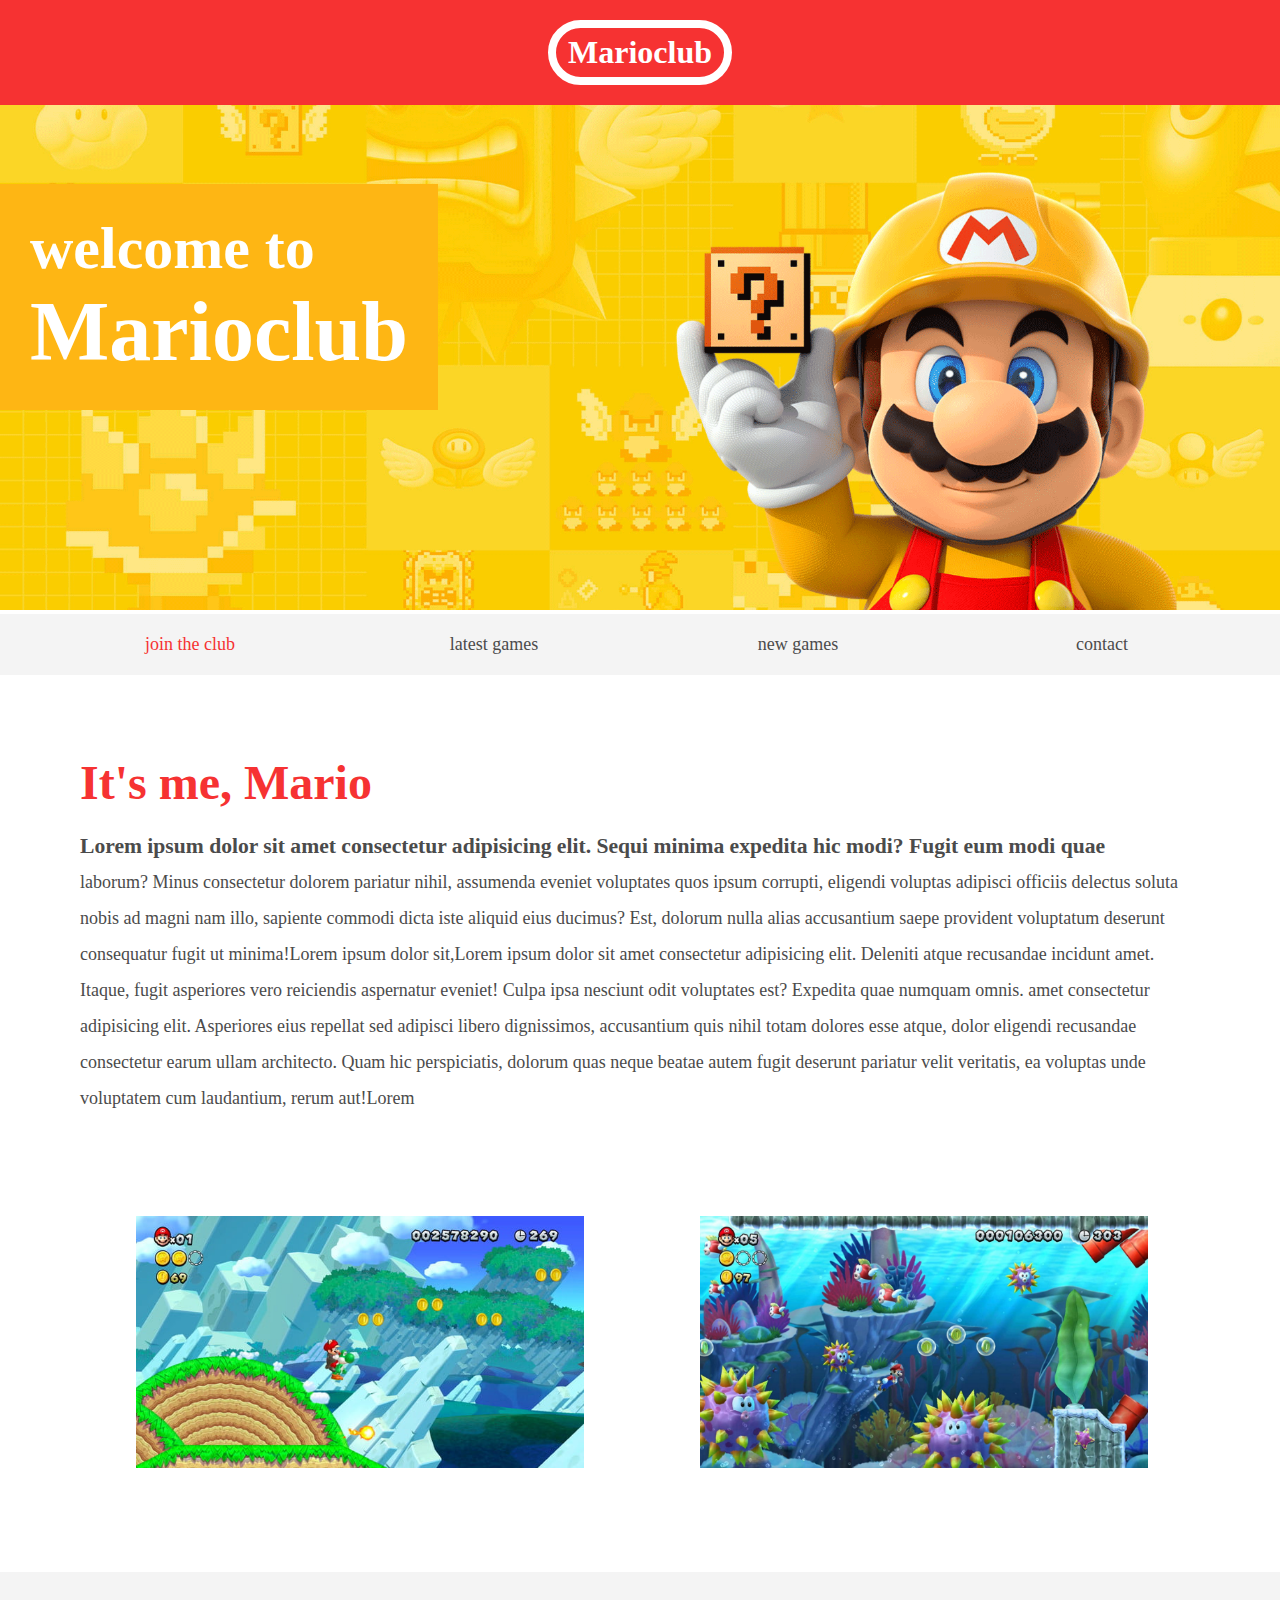
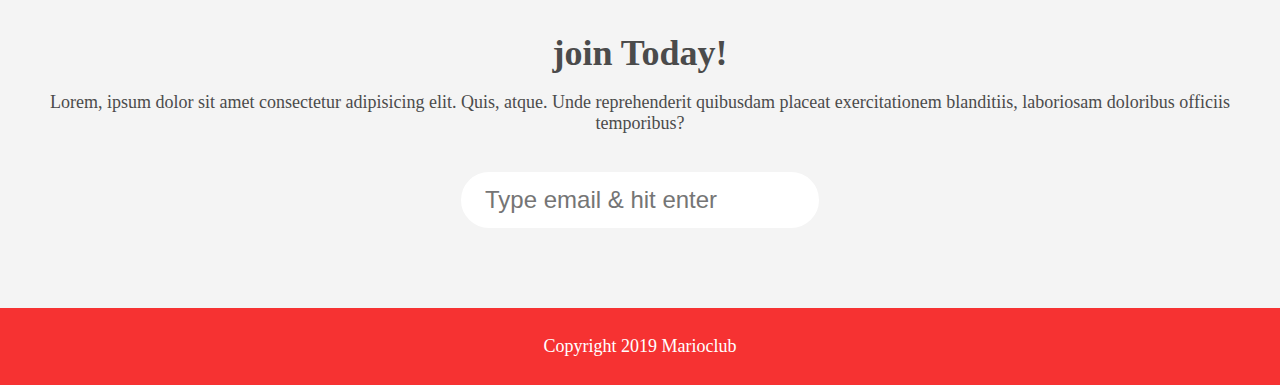
<file: Project 2/index.html>
<!DOCTYPE html>
<html lang="en">
<head>
    <meta charset="UTF-8">
    <meta name="viewport" content="width=device-width, initial-scale=1.0">
    <link rel="stylesheet" href="style.css">
    <title>Document</title>
</head>
<body>
    <header>
        <h1>Marioclub</h1>
   </header>    
   <section class="banner">
         <img src="./images/banner.png" alt="Marioclub welcome banner">
         <div class ="welcome">
         <h2>welcome to <br><span>Marioclub</span></h2>
      </div>
   </section>  
   <nav class="main-nav">
      <ul>
        <li><a href="join.html" class="join" target="_blank">join the club</a></li>
        <li><a href="games.html" target="_blank">latest games</a></li>
        <li><a href="contact.html" target="_blank">new games</a></li>
        <li><a href="contact.html" target="_blank">contact</a></li>
      </ul>
   </nav>
   <main>
     <article>
         <h2>It's me, Mario</h2>
         <p>Lorem ipsum dolor sit amet consectetur adipisicing elit. Sequi minima expedita hic modi? Fugit eum modi quae laborum? Minus consectetur dolorem pariatur nihil, assumenda eveniet voluptates quos ipsum corrupti, eligendi voluptas adipisci officiis delectus soluta nobis ad magni nam illo, sapiente commodi dicta iste aliquid eius ducimus? Est, dolorum nulla alias accusantium saepe provident voluptatum deserunt consequatur fugit ut minima!Lorem ipsum dolor sit,Lorem ipsum dolor sit amet consectetur adipisicing elit. Deleniti atque recusandae incidunt amet. Itaque, fugit asperiores vero reiciendis aspernatur eveniet! Culpa ipsa nesciunt odit voluptates est? Expedita quae numquam omnis. amet consectetur adipisicing elit. Asperiores eius repellat sed adipisci libero dignissimos, accusantium quis nihil totam dolores esse atque, dolor eligendi recusandae consectetur earum ullam architecto. Quam hic perspiciatis, dolorum quas neque beatae autem fugit deserunt pariatur velit veritatis, ea voluptas unde voluptatem cum laudantium, rerum aut!Lorem</p>
     </article>
      <ul class="images">
         <li><img src="./images/thumb-1.png" alt="mario thumb 1"></li>
         <li><img src="./images/thumb-2.png" alt="mario thumb 2"></li>
      </ul>
   </main>
    <section class="join">
        <h2>join Today!</h2>
        <p>Lorem, ipsum dolor sit amet consectetur adipisicing elit. Quis, atque. Unde reprehenderit quibusdam placeat exercitationem blanditiis, laboriosam doloribus officiis temporibus?</p>
        <form>
            <input type="email" name="email" placeholder="Type email & hit enter" required>
        </form>
    </section>
    <footer>
        <p class="copyright">Copyright 2019 Marioclub</p>
    </footer>
</body>
</html>
</file>
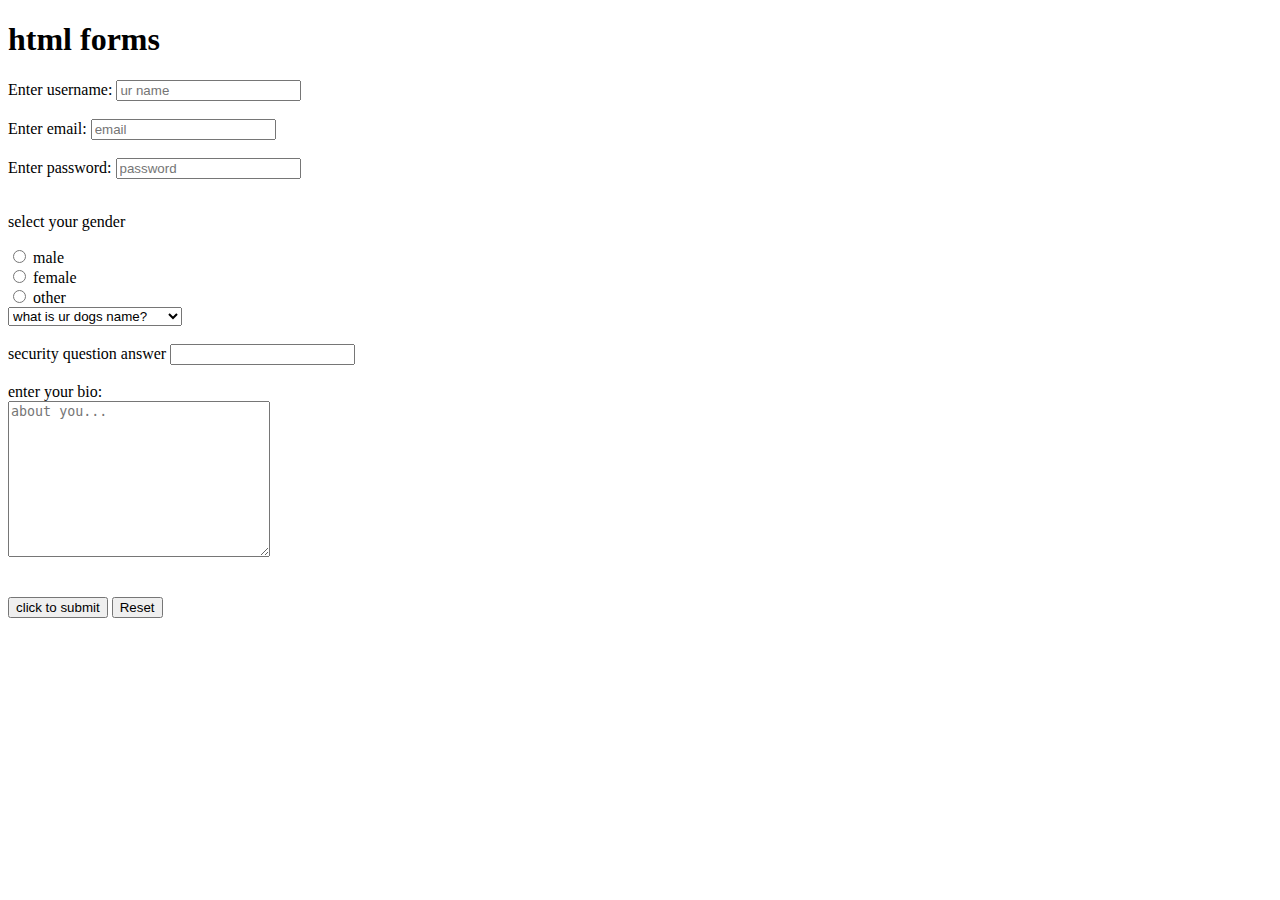
<file: Project 1/Lbel,input.html>
<!DOCTYPE html>
<html lang="en">
<head>
    <meta charset="UTF-8">
    <meta name="viewport" content="width=device-width, initial-scale=1.0">
    <title>Document</title>
</head>
<body>
    <h1>html forms</h1>
    <!-- "action" is used to send all info to backend when we click submit button which we use like sql and other backend languages -->
    <form action="">  
        <label for="username">Enter username:</label>
        <!-- "required" is used to fill that information mandetorly -->
        <input type="text" id="username" placeholder="ur name"required>
        <br><br>
        <label for="email">Enter email:</label>
        <input type="text" id="email" placeholder="email"required>
        <br><br>
        <label for="password">Enter password:</label>
        <input type="password" id="password" placeholder="password"required>
        <br><br>
        <div class="radio concept">
            <p>select your gender</p>
          <input type="radio" name="grnder" value="male" id="option1">
          <label for="option1">male</label><br>
          <input type="radio" id="option2"name="grnder" value="female">
          <label for="option2">female</label><br>
          <input type="radio"id="option3"name="grnder" value="other">
          <label for="option3">other</label><br>
        </div>
        <div class="secutity questuin consept">
            <select name="question" id="question">
                <option value="q1">what is ur dogs name?</option>
                <option value="q2">what is ur favourite color?</option>
                <option value="q3"> what is ur favourite dink?</option>
            </select>
            <br><br>
            <label for="answer">security question answer</label>
            <input type="text" id="answer" name="answer">
            <br><br>
            <label for="bio">enter your bio:</label>
            <br>
            <textarea name="bio" id="bio" cols="30" rows="10"placeholder="about you..."></textarea>
        </div>
        <br><br>
    </form>
    <div class="submit">
        <input type="submit" value="click to submit">
        <input type="reset">

    </div>
</body>
</html>
</file>
<file: Project 2/style.css>
body, ul, li, h1, h2, a{
    margin: 0;
    padding: 0;
    font-family: tahoma;
  }
  p{
    font-size: 18px;
  }
  header{
    background-color: #F63232;
    padding: 20px 0;
    text-align: center;
    position: fixed;
    width: 100%;
    top: 0;
    left: 0;
    z-index: 1;
  }
  header h1{
    color: white;
    border: 8px solid white;
    display: inline-block;
    padding: 6px 12px;
    border-radius: 36px;
  }
  .banner{
    position: relative;
  }
  .banner img{
    max-width: 100%;
  }
  .banner .welcome{
    background:#FEB614;
    color: white;
    padding: 30px;
    font-size: 60px;
    position: absolute;
    left: 0;
    top: 30%;
  } 
  .banner .welcome span{
    font-size: 1.4em;
  }
  nav{
    background: #F4F4F4;
    padding: 20px;
    position: sticky;
    top: 106px;
    z-index: 1;
  }
  nav ul{
    white-space: nowrap;
    max-width: 1200px;
    margin: 0 auto;
    text-align: center;
  }
  nav li{
    width: 25%;
    display: inline-block;
    font-size: 24px;
  }
  nav li a{
    text-decoration: none;
    color: #4B4B4B;
  }
  nav li a:hover{
    text-decoration: underline;
  }
  nav li a.join{
    color: #F63232;
  }
  main{
    max-width: 100%;
    width: 1200px;
    margin: 80px auto;
    padding: 0 40px;
    box-sizing: border-box;
  }
  article h2{
    color: #F63232;
    font-size: 48px;
  }
  article p{
    line-height: 2em;
    color: #4B4B4B;
  }
  article p::first-line{
    font-weight: bold;
    font-size: 1.2em;
  }
  .images{
    text-align: center;
    margin: 80px 0;
    white-space: nowrap;
    /* nowrap is used to keep images side by side */
  }
  .images li{
    display: inline-block;
    list-style-type: none;
    width: 40%;
    margin: 20px 5%;
    position: relative;
  }
  .images li:hover{
    top: -4px;
  }
  .images li img{
    max-width: 100%;
  }
  section.join{
    background: #F4F4F4;
    text-align: center;
    padding: 60px 20px;
    color: #4B4B4B;
  }
  section.join h2{
    font-size: 36px;
  }
  form input{
    margin: 20px 0;
    padding: 10px 20px;
    font-size: 24px;
    border-radius: 28px;
    border: 4px solid white;
  }
  form input:focus{
    border: 4px solid #4B4B4B;
    outline: none;
  }
  form input:valid{
    border: 4px solid #71d300;
  }
  footer{
    background: #F63232;
    color: white;
    padding: 10px;
    text-align: center;
  }
  @media screen and (max-width: 1400px){
    .banner .welcome h2{
     font-size: 60px;
    }
    nav li{
      font-size: 18px;
    }

  }
  @media screen and (max-width: 960px){
    .banner .welcome h2{
     font-size: 40px;
    }
    nav li{
      font-size: 18px;
    }
    
  }
  @media screen and (max-width: 700px){
    .banner .welcome{
     position: relative;
     text-align: center;
     padding: 10px;
    }
    .banner .welcome br{
      display: none;
    }
    .banner .welcome h2{
      font-size: 25px;
    }
    .banner .welcome span{
      font-size: 1em;
    }
    .images li{
      width: 100%;
      margin:20px auto;
      display: block;
      
    }
  }
  @media screen and (max-width: 560px){
   nav li{
    font-size: 20px;
    display: block;
    margin: 20px auto;
    align-items: center;
   }
   header{
    position:relative;
   }
    .main-nav{
      top: 0px;
    }
  }
</file>
